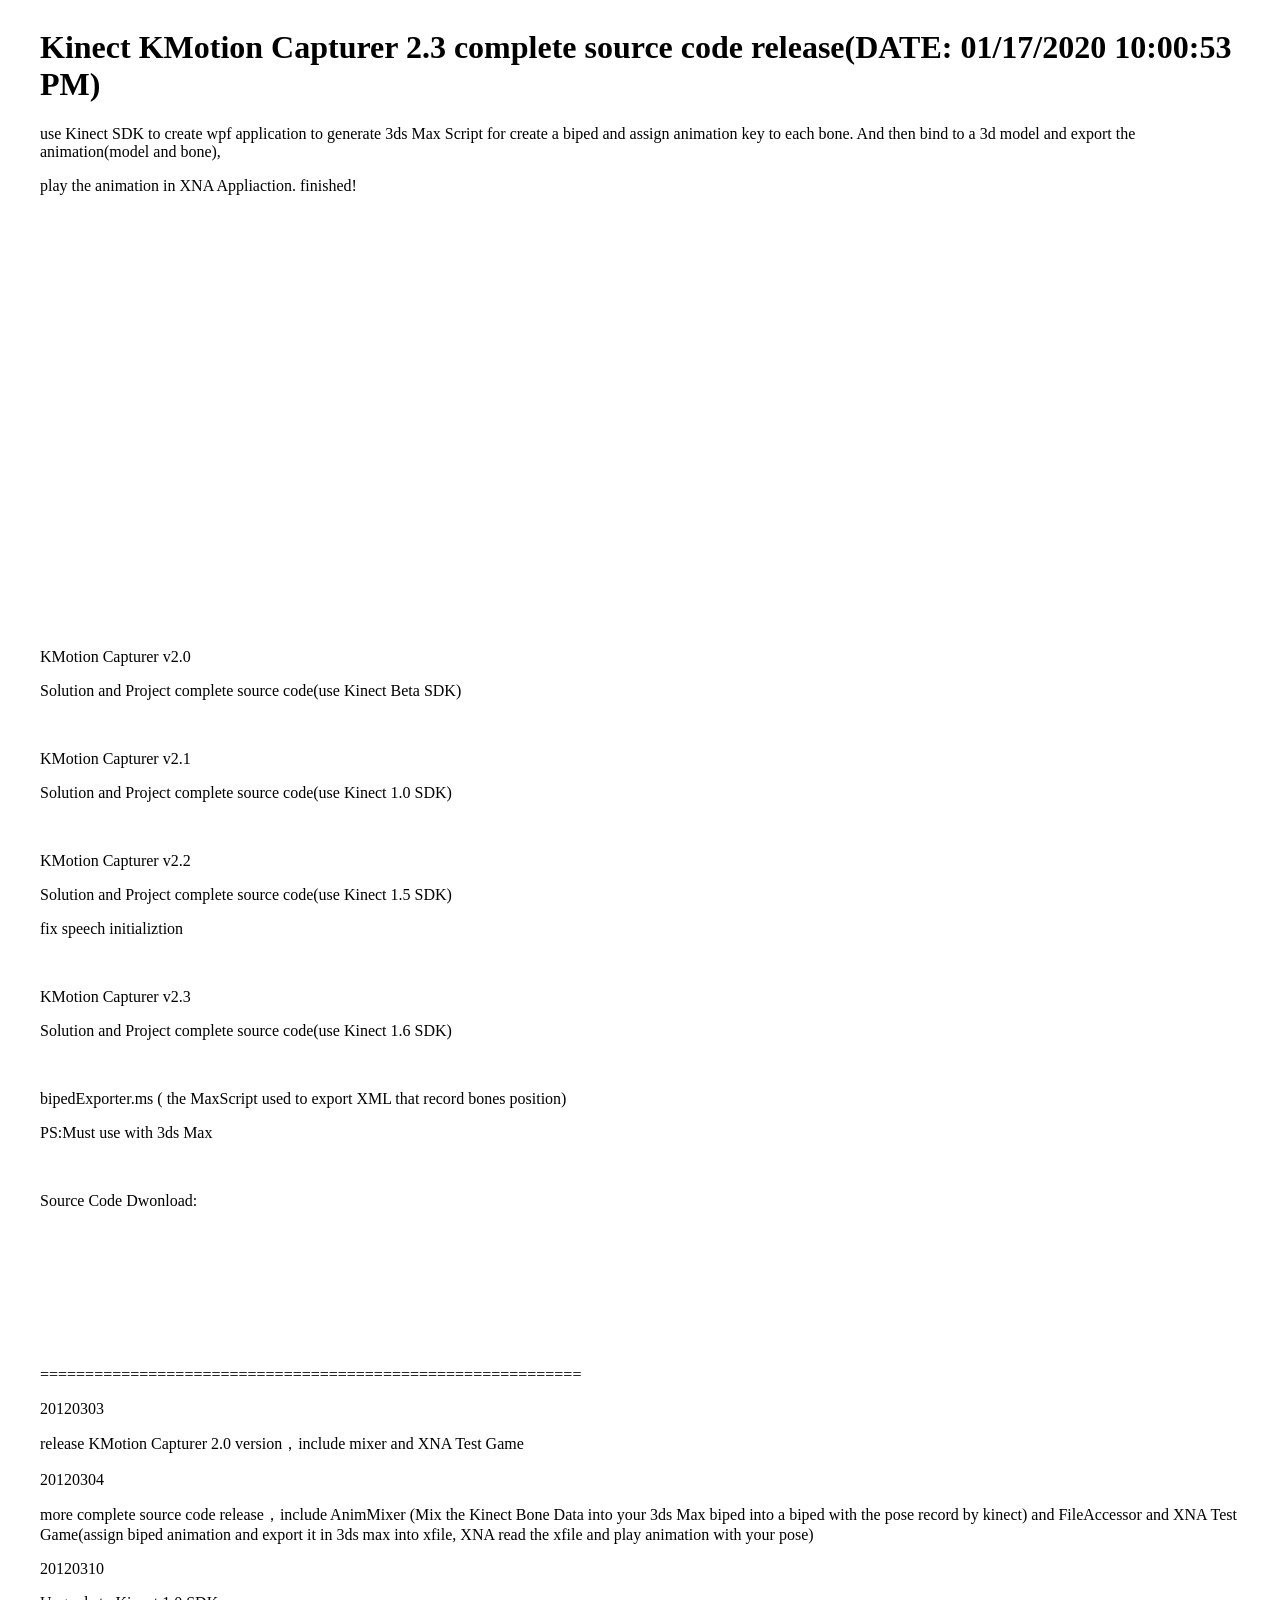
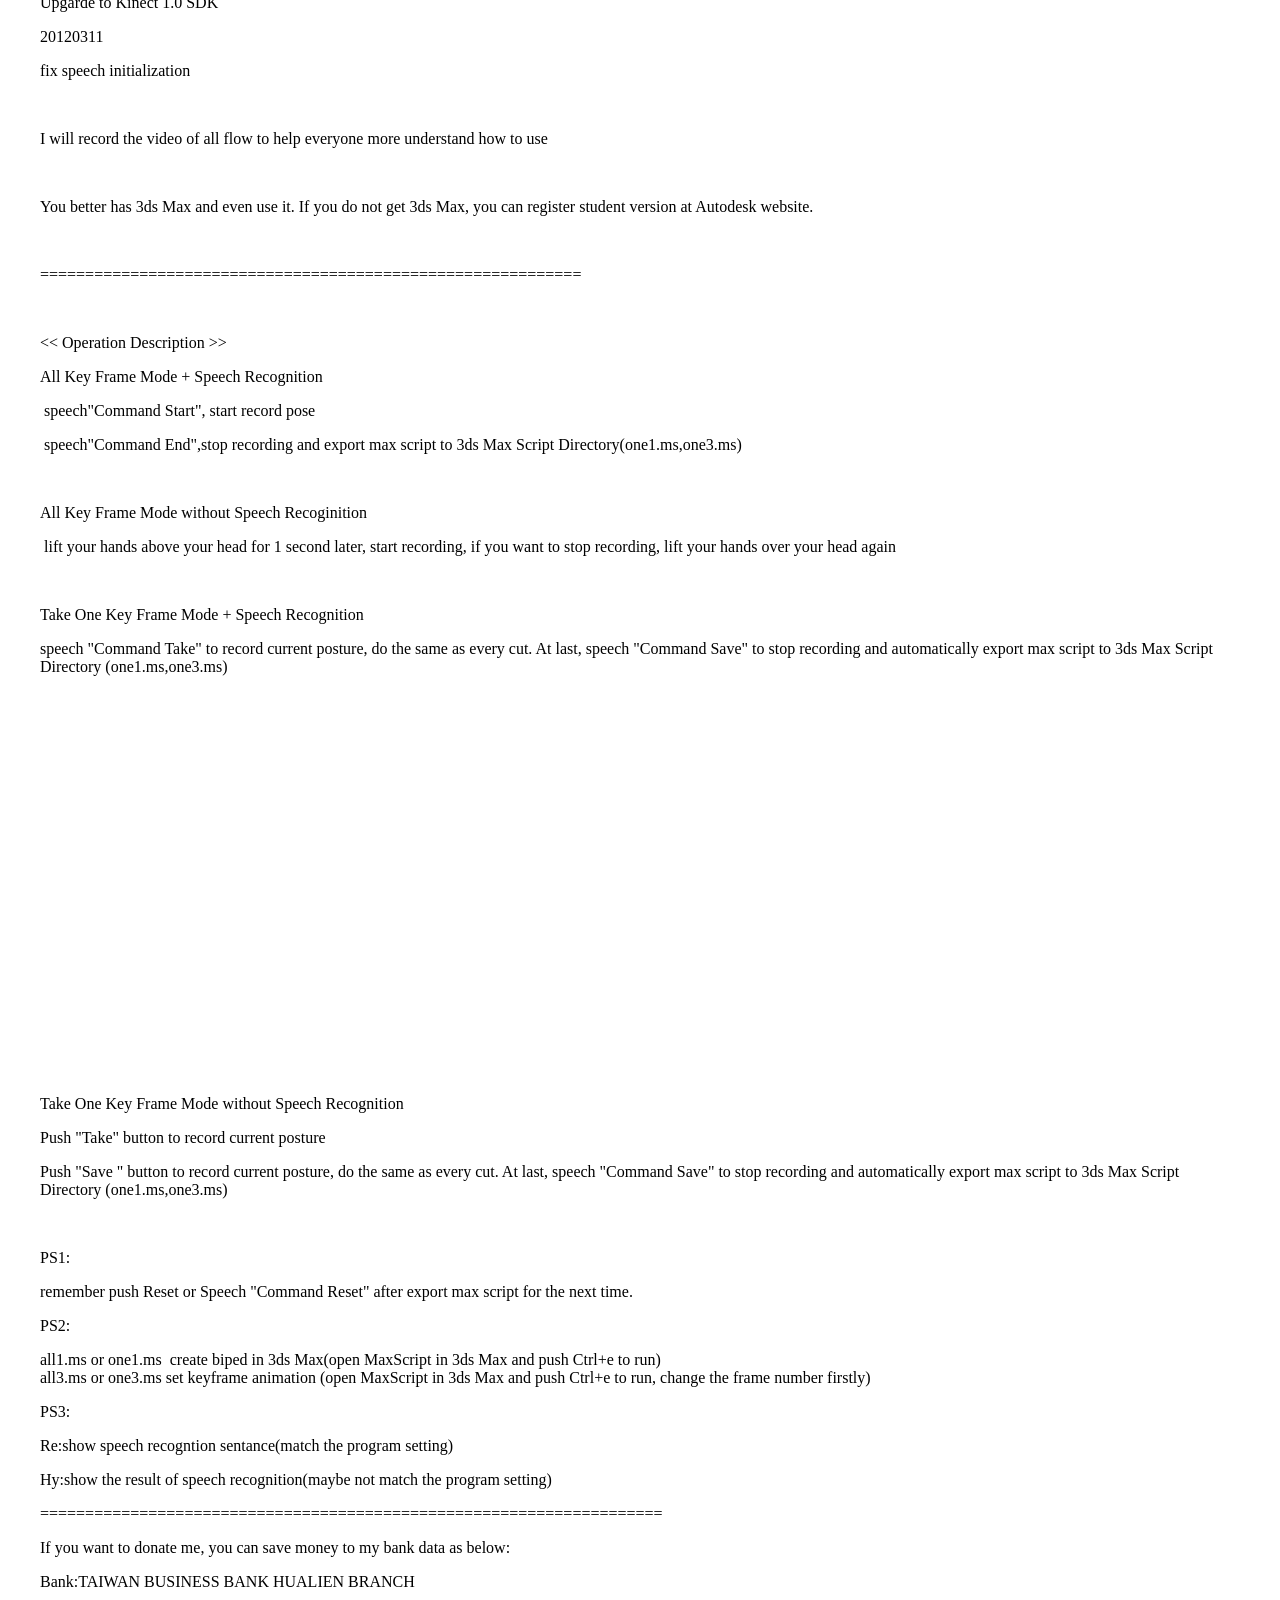
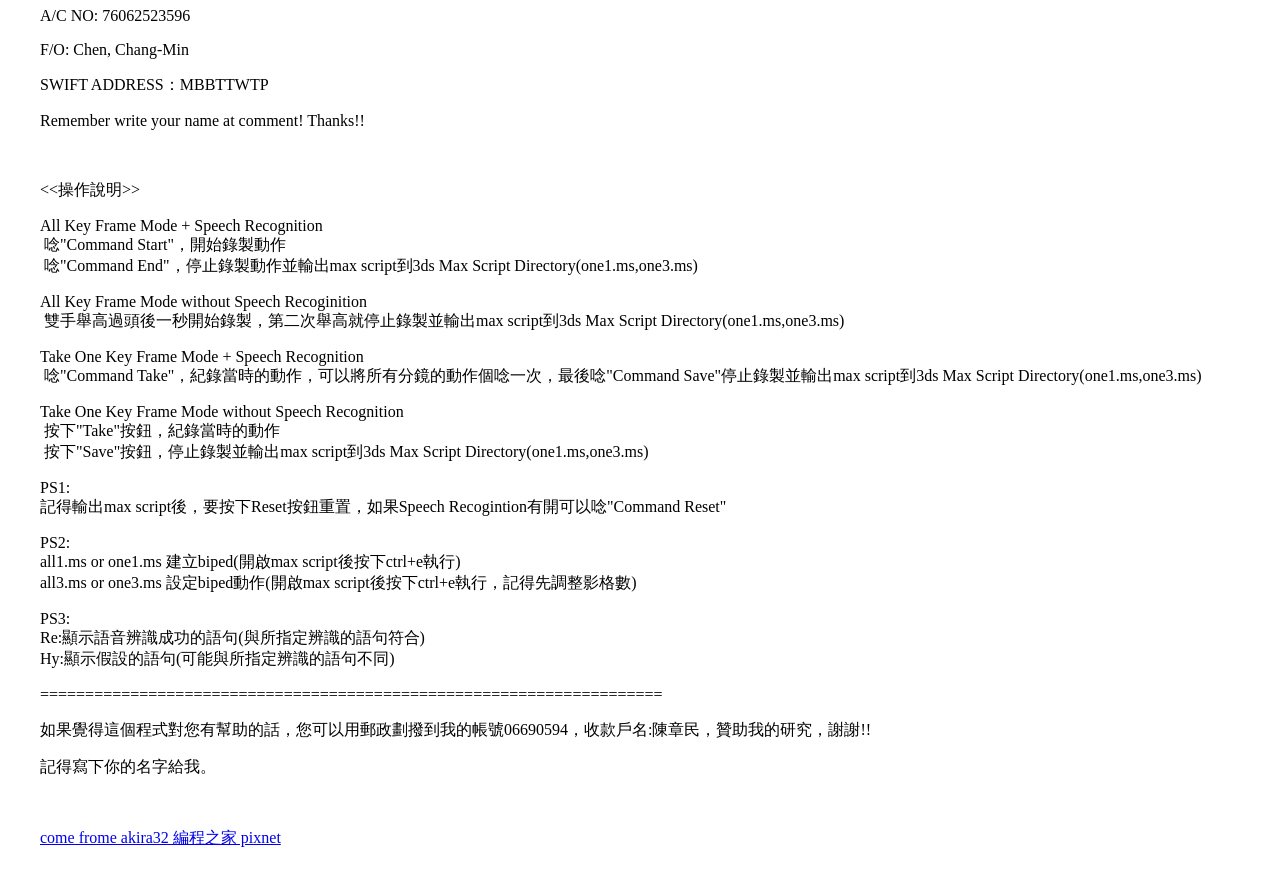
<file: pages/articles/kinect__kmotion_captureer.html>
<!DOCTYPE html>
<html lang="en">
<head>
    <meta charset="UTF-8">
    <meta name="viewport" content="width=device-width, initial-scale=1.0">
    <meta name="description" content="Kinect|KMotion Capturer|Akira Chen|MVP|akira32 編程之家">
    <title>Norya Genesis</title>
    <link rel="stylesheet" href="../../css/main.css">
</head>
<body>
    <div class="container">

        <h1>Kinect KMotion Capturer 2.3 complete source code release(DATE: 01/17/2020 10:00:53 PM)</h1>

        <p>use Kinect SDK to create wpf application to generate 3ds Max Script for create a biped and assign animation key to each bone. And then bind to a 3d model and export the animation(model and bone),</p>

        <p>play the animation in XNA Appliaction. finished!</p>

        <p>&nbsp;</p>

        <p>&nbsp;</p>

        <p><iframe allow="accelerometer; autoplay; encrypted-media; gyroscope; picture-in-picture" allowfullscreen="allowfullscreen" class="" frameborder="0" height="315" src="https://www.youtube.com/embed/j9K3iQJo60I?wmode=transparent" width="560"></iframe></p>

        <p>&nbsp;</p>

        <p>KMotion Capturer v2.0</p>

        <p>Solution and Project complete source code(use Kinect Beta SDK)</p>

        <p>&nbsp;</p>

        <p>KMotion Capturer v2.1</p>

        <p>Solution and Project complete source code(use Kinect 1.0 SDK)</p>

        <p>&nbsp;</p>

        <p>KMotion Capturer v2.2</p>

        <p>Solution and Project complete source code(use Kinect 1.5 SDK)</p>

        <p>fix speech initializtion</p>

        <p>&nbsp;</p>

        <p>KMotion Capturer v2.3</p>

        <p>Solution and Project complete source code(use Kinect 1.6 SDK)</p>

        <p>&nbsp;</p>

        <p>bipedExporter.ms ( the MaxScript used to export XML that record bones position)</p>

        <p>PS:Must use with 3ds Max</p>

        <p>&nbsp;</p>

        <p>Source Code Dwonload:</p>

        <p><iframe frameborder="0" height="120" scrolling="no" src="https://onedrive.live.com/embed?resid=FBEB6373D9321A7F%21797858&amp;authkey=!AO3cLfYBDWLQfh4" width="98"></iframe></p>

        <p>============================================================</p>

        <p>20120303</p>

        <p>release KMotion Capturer 2.0 version，include mixer and XNA Test Game</p>

        <p>20120304</p>

        <p>more complete source code release，include AnimMixer (Mix the Kinect Bone Data into your 3ds Max biped into a biped with the pose record by kinect) and FileAccessor and XNA Test Game(assign biped animation and export it in 3ds max into xfile, XNA read the xfile and play animation with your&nbsp;pose)</p>

        <p>20120310</p>

        <p>Upgarde to Kinect 1.0 SDK</p>

        <p>20120311</p>

        <p>fix speech initialization</p>

        <p>&nbsp;</p>

        <p>I will record the video of all flow to help everyone more understand how to use</p>

        <p>&nbsp;</p>

        <p>You better has 3ds Max and even use it. If you do not&nbsp;get 3ds Max, you can register student version at Autodesk website.</p>

        <p>&nbsp;</p>

        <p>============================================================</p>

        <p>&nbsp;</p>

        <p>&lt;&lt; Operation Description &gt;&gt;</p>

        <p>All Key Frame Mode + Speech Recognition</p>

        <p>&nbsp;speech"Command Start", start record pose</p>

        <p>&nbsp;speech"Command End",stop recording and export max script to 3ds Max Script Directory(one1.ms,one3.ms)</p>

        <p>&nbsp;</p>

        <p>All Key Frame Mode without Speech Recoginition</p>

        <p>&nbsp;lift your hands above your head for 1 second later,&nbsp;start recording, if you want to stop recording, lift your hands over your head again&nbsp;</p>

        <p>&nbsp;</p>

        <p>Take One Key Frame Mode + Speech Recognition</p>

        <p>speech "Command Take" to record current posture, do the same as every cut. At last, speech "Command Save" to stop recording and automatically export max script to 3ds Max Script Directory (one1.ms,one3.ms)</p>

        <p><iframe allow="accelerometer; autoplay; encrypted-media; gyroscope; picture-in-picture" allowfullscreen="allowfullscreen" class="" frameborder="0" height="315" src="https://www.youtube.com/embed/-sMDrvwBnks?wmode=transparent" width="560"></iframe></p>

        <p>&nbsp;</p>

        <p>&nbsp;</p>

        <p>Take One Key Frame Mode without Speech Recognition</p>

        <p>Push "Take" button to record current posture</p>

        <p>Push "Save " button to record current posture, do the same as every cut. At last, speech "Command Save" to stop recording and automatically export max script to 3ds Max Script Directory (one1.ms,one3.ms)</p>

        <p>&nbsp;</p>

        <p>PS1:</p>

        <p>remember push Reset or Speech "Command Reset" after export max script for the next time.</p>

        <p>PS2:</p>

        <p>all1.ms or one1.ms&nbsp; create biped in 3ds Max(open MaxScript in 3ds Max and push Ctrl+e to run)<br>
            all3.ms or one3.ms set keyframe animation (open MaxScript in 3ds Max and push Ctrl+e to run, change the frame number firstly)</p>

        <p>PS3:</p>

        <p>Re:show speech recogntion sentance(match the program setting)</p>

        <p>Hy:show the result of speech recognition(maybe not match the program setting)</p>

        <p>=====================================================================</p>

        <p>If you want to donate me, you can save money to my bank data as below:</p>

        <p>Bank:TAIWAN BUSINESS BANK HUALIEN BRANCH&nbsp;</p>

        <p>A/C NO: 76062523596</p>

        <p>F/O: Chen, Chang-Min</p>

        <p>SWIFT ADDRESS：MBBTTWTP</p>

        <p>Remember&nbsp;write your name at comment! Thanks!!</p>

        <p>&nbsp;</p>

        <p>&lt;&lt;操作說明&gt;&gt;</p>

        <p>All Key Frame Mode + Speech Recognition<br>
            &nbsp;唸"Command Start"，開始錄製動作<br>
            &nbsp;唸"Command End"，停止錄製動作並輸出max script到3ds Max Script Directory(one1.ms,one3.ms)</p>

        <p>All Key Frame Mode without Speech Recoginition<br>
            &nbsp;雙手舉高過頭後一秒開始錄製，第二次舉高就停止錄製並輸出max script到3ds Max Script Directory(one1.ms,one3.ms)</p>

        <p>Take One Key Frame Mode + Speech Recognition<br>
            &nbsp;唸"Command Take"，紀錄當時的動作，可以將所有分鏡的動作個唸一次，最後唸"Command Save"停止錄製並輸出max script到3ds Max Script Directory(one1.ms,one3.ms)</p>

        <p>Take One Key Frame Mode without Speech Recognition<br>
            &nbsp;按下"Take"按鈕，紀錄當時的動作<br>
            &nbsp;按下"Save"按鈕，停止錄製並輸出max script到3ds Max Script Directory(one1.ms,one3.ms)</p>

        <p>PS1:<br>
            記得輸出max script後，要按下Reset按鈕重置，如果Speech Recogintion有開可以唸"Command Reset"</p>

        <p>PS2:<br>
            all1.ms or one1.ms 建立biped(開啟max script後按下ctrl+e執行)<br>
            all3.ms or one3.ms 設定biped動作(開啟max script後按下ctrl+e執行，記得先調整影格數)</p>

        <p>PS3:<br>
            Re:顯示語音辨識成功的語句(與所指定辨識的語句符合)<br>
            Hy:顯示假設的語句(可能與所指定辨識的語句不同)</p>

        <p>=====================================================================</p>

        <p>如果覺得這個程式對您有幫助的話，您可以用郵政劃撥到我的帳號06690594，收款戶名:陳章民，贊助我的研究，謝謝!!</p>

        <p>記得寫下你的名字給我。</p>

        <p>&nbsp;</p>

        <p><a href="https://akira32pixnet.pixnet.net/blog/posts/16103712479">come frome akira32 編程之家 pixnet</a>

    </div>

</body>
</html>
</file>
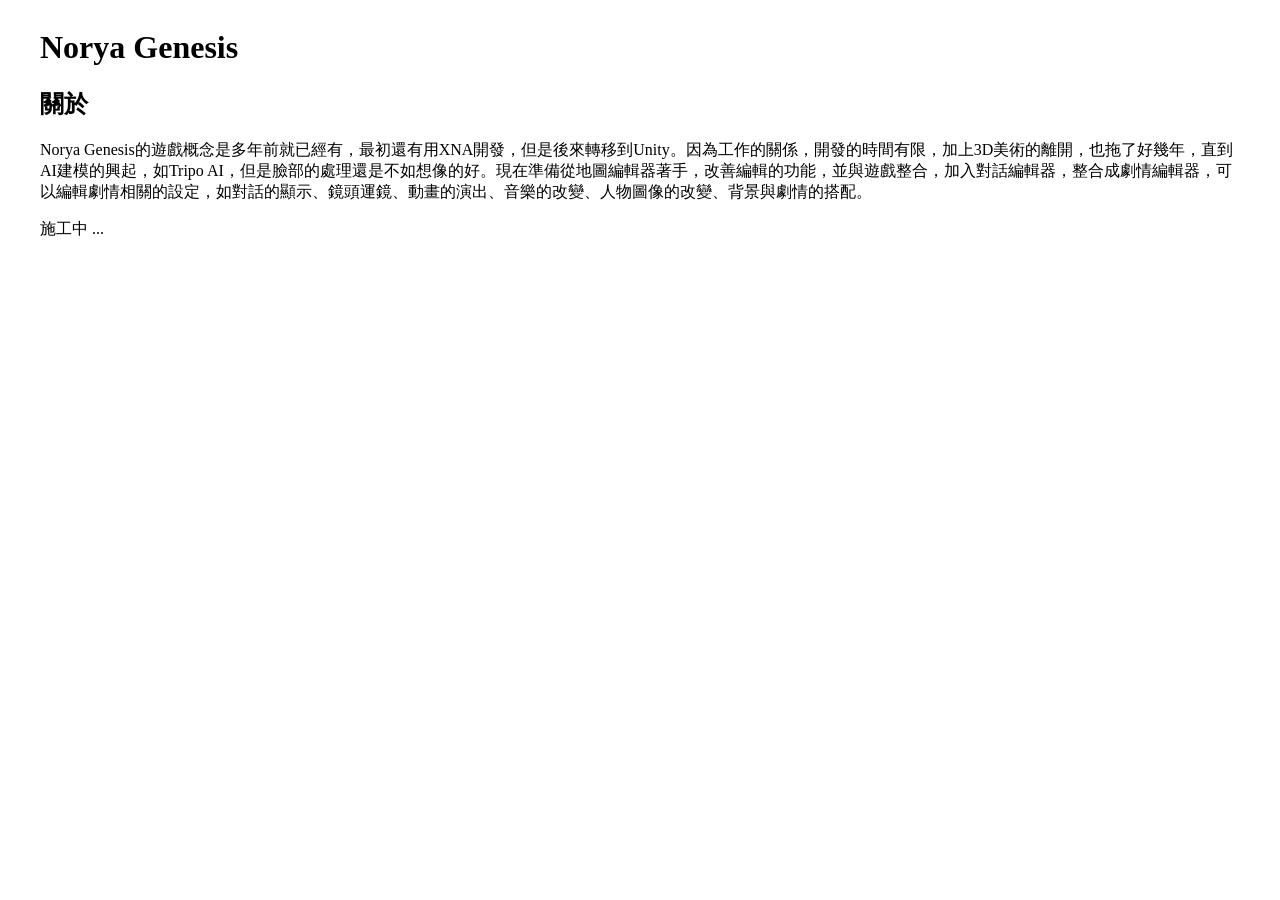
<file: pages/norya_genesis/norya_genesis.html>
<!DOCTYPE html>
<html lang="en">
<head>
    <meta charset="UTF-8">
    <meta name="viewport" content="width=device-width, initial-scale=1.0">
    <meta name="description" content="Unity|Skool|AK STUDIO|Norya Genesis|FF XIV|Akira Chen|MVP|akira32 編程之家">
    <title>Norya Genesis</title>
    <link rel="stylesheet" href="../../css/main.css">
</head>
<body>
    <div class="container">
        <h1>Norya Genesis</h1>

        <h2>關於</h2>
        <p>Norya Genesis的遊戲概念是多年前就已經有，最初還有用XNA開發，但是後來轉移到Unity。因為工作的關係，開發的時間有限，加上3D美術的離開，也拖了好幾年，直到AI建模的興起，如Tripo AI，但是臉部的處理還是不如想像的好。現在準備從地圖編輯器著手，改善編輯的功能，並與遊戲整合，加入對話編輯器，整合成劇情編輯器，可以編輯劇情相關的設定，如對話的顯示、鏡頭運鏡、動畫的演出、音樂的改變、人物圖像的改變、背景與劇情的搭配。</p>

        <p>施工中 ...</p>

    </div>

</body>
</html>
</file>
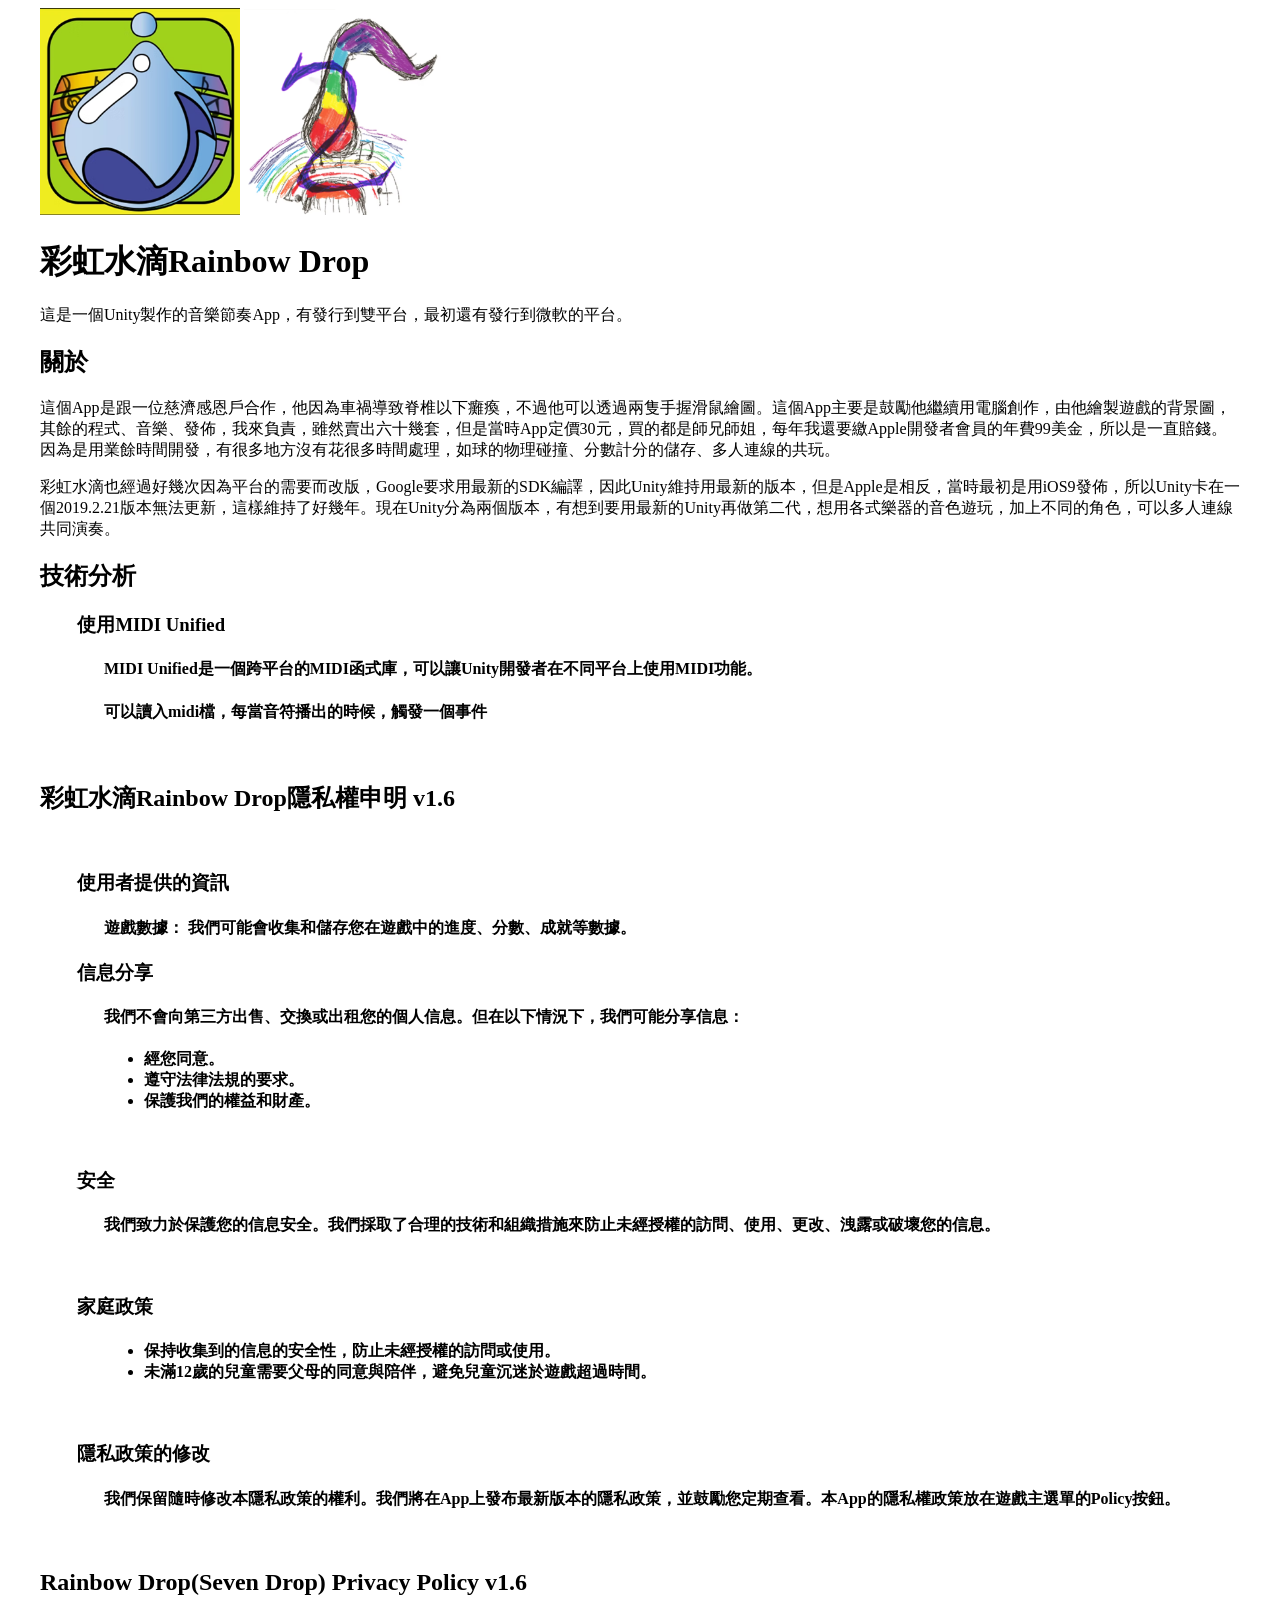
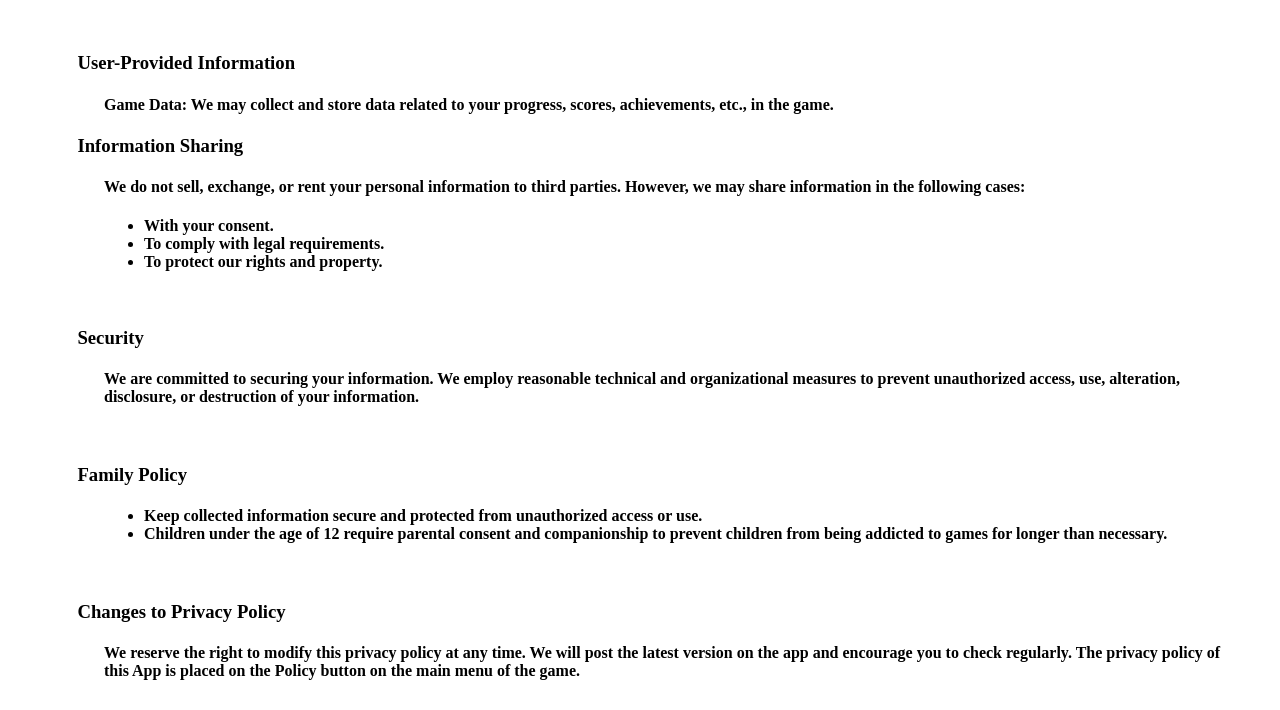
<file: pages/rainbow_drop/rainbow_drop.html>
<!DOCTYPE html>
<html lang="en">
<head>
    <meta charset="UTF-8">
    <meta name="viewport" content="width=device-width, initial-scale=1.0">
    <meta name="description" content="Unity|Skool|AK STUDIO|Rainbow Drop|彩虹水滴|FF XIV|Akira Chen|MVP|akira32 編程之家">    <title>彩虹水滴Rainbow Drop</title>
    <link rel="stylesheet" href="../../css/main.css">
    <style>
        .indent12 {
            margin-left: 12ch;
        }

        h3 {
            margin-left: 4ch;
        }

        h4 {
            margin-left: 8ch;
        }
    </style>
</head>
<body>
    <div class="container">
        <image src="../../images/RainbowDrop1/RainbowDrop1.png" alt="Rainbow Drop Icon" style="width:200px; height:auto;"></image>
        <image src="../../images/RainbowDrop1/RainbowDrop2.png" alt="Rainbow Drop Icon" style="width:200px; height:auto;"></image>
        <h1>彩虹水滴Rainbow Drop</h1>
        <p>這是一個Unity製作的音樂節奏App，有發行到雙平台，最初還有發行到微軟的平台。</p>

        <h2>關於</h2>
        <p>這個App是跟一位慈濟感恩戶合作，他因為車禍導致脊椎以下癱瘓，不過他可以透過兩隻手握滑鼠繪圖。這個App主要是鼓勵他繼續用電腦創作，由他繪製遊戲的背景圖，其餘的程式、音樂、發佈，我來負責，雖然賣出六十幾套，但是當時App定價30元，買的都是師兄師姐，每年我還要繳Apple開發者會員的年費99美金，所以是一直賠錢。因為是用業餘時間開發，有很多地方沒有花很多時間處理，如球的物理碰撞、分數計分的儲存、多人連線的共玩。</p>
        <p>彩虹水滴也經過好幾次因為平台的需要而改版，Google要求用最新的SDK編譯，因此Unity維持用最新的版本，但是Apple是相反，當時最初是用iOS9發佈，所以Unity卡在一個2019.2.21版本無法更新，這樣維持了好幾年。現在Unity分為兩個版本，有想到要用最新的Unity再做第二代，想用各式樂器的音色遊玩，加上不同的角色，可以多人連線共同演奏。</p>

        <h2>技術分析</h2>
    
        <h3>使用MIDI Unified</h3>
        <h4>MIDI Unified是一個跨平台的MIDI函式庫，可以讓Unity開發者在不同平台上使用MIDI功能。</h4>
        <h4>可以讀入midi檔，每當音符播出的時候，觸發一個事件</h4>

        <br />
        <h2>彩虹水滴Rainbow Drop隱私權申明 v1.6</h2>
    ​    <h3>使用者提供的資訊</h3>
        <h4>遊戲數據： 我們可能會收集和儲存您在遊戲中的進度、分數、成就等數據。</h4>
        <h3>信息分享</h3>
        <h4>我們不會向第三方出售、交換或出租您的個人信息。但在以下情況下，我們可能分享信息：</h4>
        
        <h4>
        <ul>
        <li>經您同意。</li>
        <li>遵守法律法規的要求。</li>
        <li>保護我們的權益和財產。</li>
        </ul>
    ​    </h4>

        <h3>安全</h3>
        <h4>我們致力於保護您的信息安全。我們採取了合理的技術和組織措施來防止未經授權的訪問、使用、更改、洩露或破壞您的信息。</h4>
    ​
        <h3>家庭政策</h3>

        <h4>
        <ul>
        <li>保持收集到的信息的安全性，防止未經授權的訪問或使用。</li>
        <li>未滿12歲的兒童需要父母的同意與陪伴，避免兒童沉迷於遊戲超過時間。</li>
        </ul>
        </h4>
    ​
        <h3>隱私政策的修改</h3>
        <h4>我們保留隨時修改本隱私政策的權利。我們將在App上發布最新版本的隱私政策，並鼓勵您定期查看。本App的隱私權政策放在遊戲主選單的Policy按鈕。</h4>
    
        <br />
        <h2>Rainbow Drop(Seven Drop) Privacy Policy v1.6</h2>
    ​    <h3>User-Provided Information</h3>
        <h4>Game Data: We may collect and store data related to your progress, scores, achievements, etc., in the game.</h4>
        <h3>Information Sharing</h3>
        <h4>We do not sell, exchange, or rent your personal information to third parties. However, we may share information in the following cases:</h4>
        
        <h4>
        <ul>
        <li>With your consent.</li>
        <li>To comply with legal requirements.</li>
        <li>To protect our rights and property.</li>
        </ul>
    ​    </h4>

        <h3>Security</h3>
        <h4>We are committed to securing your information. We employ reasonable technical and organizational measures to prevent unauthorized access, use, alteration, disclosure, or destruction of your information.</h4>
    ​
        <h3>Family Policy</h3>

        <h4>
        <ul>
        <li>Keep collected information secure and protected from unauthorized access or use.</li>
        <li>​Children under the age of 12 require parental consent and companionship to prevent children from being addicted to games for longer than necessary.</li>
        </ul>
        </h4>
    ​
        <h3>Changes to Privacy Policy</h3>
        <h4>We reserve the right to modify this privacy policy at any time. We will post the latest version on the app and encourage you to check regularly.​ The privacy policy of this App is placed on the Policy button on the main menu of the game.</h4>
    
    </div>    
</body>
</html>
</file>
<file: css/main.css>
.container {
  max-width: 1200px;
  margin: 0 auto;
  padding: 0 16px;
}

html, body {
  overflow-x: hidden;
}
</file>
